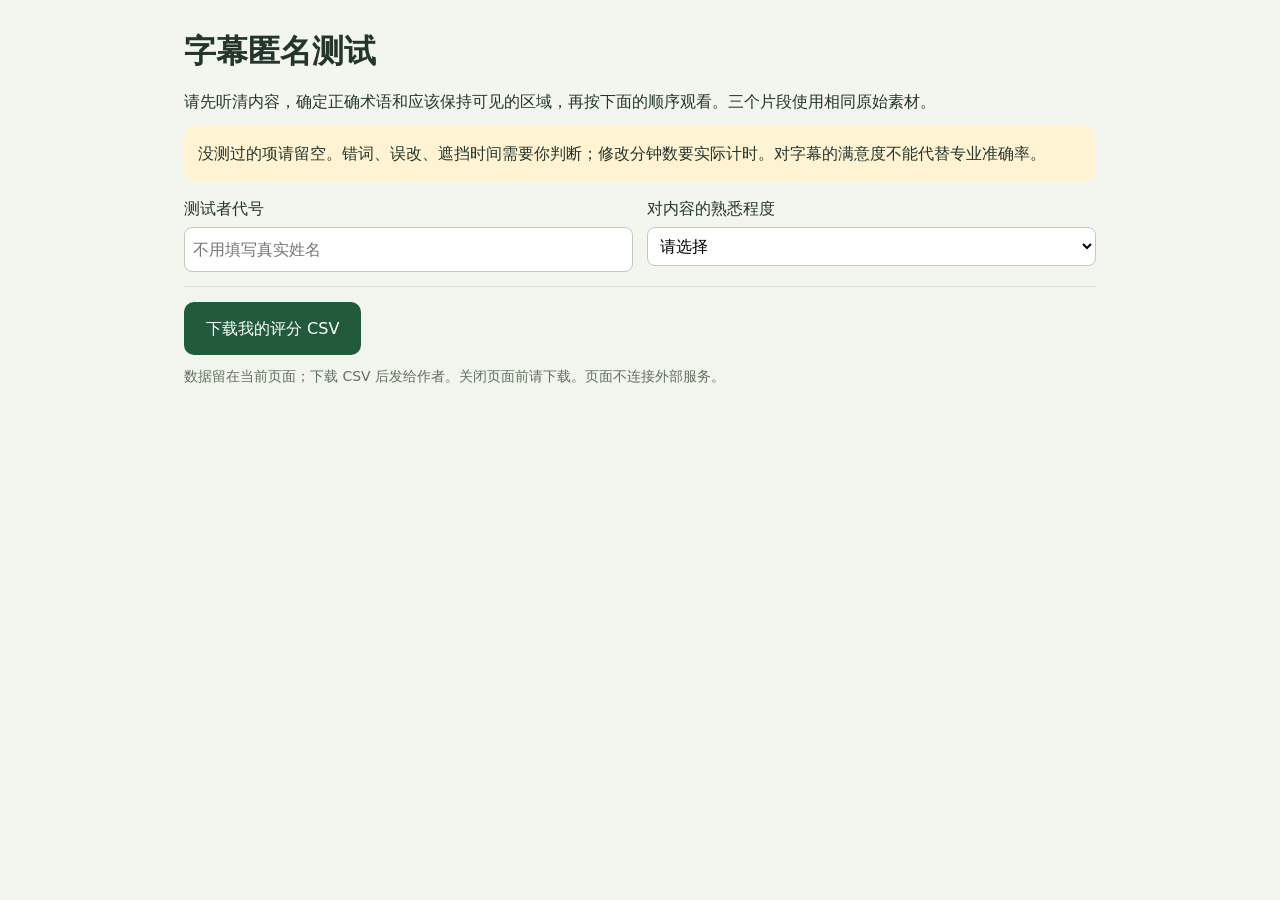
<file: src/muzhun/web/blind-review.html>
<!doctype html><html lang="zh-CN"><head><meta charset="utf-8"><meta name="viewport" content="width=device-width,initial-scale=1"><title>字幕匿名测试</title><style>*{box-sizing:border-box}body{margin:0;background:#f3f5ef;color:#24362b;font:16px/1.7 system-ui,sans-serif}main{max-width:960px;margin:auto;padding:24px}h1{margin:0}h2{font-size:21px}p{margin:10px 0}.notice{background:#fff3d4;padding:14px;border-radius:12px}article{background:white;border:1px solid #d7e2d4;border-radius:16px;padding:20px;margin:22px 0}video{width:100%;max-height:500px;background:#111;border-radius:10px}label{display:flex;flex-direction:column;gap:5px}input,select,textarea{min-width:0;width:100%;font:inherit;border:1px solid #bdcbbb;border-radius:8px;padding:8px;background:#fff}.fields{display:grid;grid-template-columns:repeat(auto-fit,minmax(180px,1fr));gap:14px;margin:14px 0}.muted{color:#60705f;font-size:14px}button{background:#215b3c;color:white;border:0;border-radius:10px;padding:13px 22px;font:inherit;cursor:pointer}.sticky{position:sticky;bottom:0;background:#f3f5eff5;padding:15px 0;border-top:1px solid #d8e3d4}#message{display:inline-block;margin:8px}#demo{display:none}</style></head><body><main>
<h1>字幕匿名测试</h1><p id="batch" class="muted"></p><p>请先听清内容，确定正确术语和应该保持可见的区域，再按下面的顺序观看。三个片段使用相同原始素材。</p><p class="notice">没测过的项请留空。错词、误改、遮挡时间需要你判断；修改分钟数要实际计时。对字幕的满意度不能代替专业准确率。</p><p id="demo" class="notice">本批次是合成演示，用于练习测试流程。</p>
<p id="assisted" class="notice" hidden>本批次含人工修改或手动区域设置，测试的是辅助工作流程。纯自动算法对照需要未经修改的处理记录。</p><form id="form"><div class="fields"><label>测试者代号<input id="tester" maxlength="60" placeholder="不用填写真实姓名" required></label><label>对内容的熟悉程度<select id="familiarity" required><option value="">请选择</option><option>熟悉专业内容</option><option>有所了解</option><option>不熟悉，只评价观感</option></select></label></div><div id="clips"></div><div class="sticky"><button type="submit">下载我的评分 CSV</button><span id="message" role="status"></span><p class="muted">数据留在当前页面；下载 CSV 后发给作者。关闭页面前请下载。页面不连接外部服务。</p></div></form></main>
<script type="application/json" id="data">__MUZHUN_DATA__</script><script>
"use strict";const d=JSON.parse(document.getElementById("data").textContent),$=id=>document.getElementById(id),e=t=>String(t).replace(/[&<>"']/g,c=>({"&":"&amp;","<":"&lt;",">":"&gt;",'"':"&quot;","'":"&#39;"}[c]));
const order=[...d.clips];for(let i=order.length-1;i>0;i--){const v=new Uint32Array(1);crypto.getRandomValues(v);const j=Math.floor(v[0]/4294967296*(i+1));[order[i],order[j]]=[order[j],order[i]];}
$("batch").textContent="批次 "+d.batch+" · 观看顺序已随机排列 · 评分后再揭示处理方法";if(d.demo)$("demo").style.display="block";$("assisted").hidden=!d.assisted;
const numeric=[["wrong","错词数量","1"],["false","误改数量","1"],["blocked","遮挡重点秒数","0.1"],["minutes","修改到可发布的分钟数","0.1"]];
$("clips").innerHTML=order.map((c,i)=>`<article data-name="${e(c.name)}"><h2>观看 ${i+1} · ${e(c.name)}</h2><video src="${e(c.file)}" controls playsinline preload="metadata"></video><div class="fields">${numeric.map(([k,n,step])=>`<label>${n}<input name="${k}" type="number" min="0" step="${step}" placeholder="未测请留空"></label>`).join("")}<label>清晰度<select name="clarity"><option value="">未评价</option><option value="1">1 很不清晰</option><option value="2">2</option><option value="3">3 一般</option><option value="4">4</option><option value="5">5 很清晰</option></select></label><label>愿否处理第二个视频<select name="reuse"><option value="">未评价</option><option>愿意</option><option>不确定</option><option>不愿意</option></select></label></div><label>具体问题 / 错词与时间<textarea name="note" rows="3" maxlength="1000" placeholder="例如：12 秒把人名改错了；20 秒挡住了参数。"></textarea></label></article>`).join("");
document.querySelectorAll("video").forEach(v=>v.addEventListener("play",()=>document.querySelectorAll("video").forEach(other=>{if(other!==v)other.pause();})));
function cell(value){let s=String(value??"");if(/^[\s]*[=+@-]/.test(s))s="'"+s;return '"'+s.replaceAll('"','""')+'"';}
$("form").addEventListener("submit",ev=>{ev.preventDefault();const rows=[["批次","测试者","熟悉程度","观看序号","片段","错词数量","误改数量","遮挡重点秒数","修改到可发布的分钟数","清晰度1至5","愿否处理第二个视频","备注"]];document.querySelectorAll("article").forEach((a,i)=>rows.push([d.batch,$("tester").value,$("familiarity").value,i+1,a.dataset.name,...["wrong","false","blocked","minutes","clarity","reuse","note"].map(k=>a.querySelector(`[name="${k}"]`).value)]));const blob=new Blob(["\ufeff"+rows.map(r=>r.map(cell).join(",")).join("\r\n")+"\r\n"],{type:"text/csv;charset=utf-8"});const url=URL.createObjectURL(blob),link=document.createElement("a");link.href=url;link.download="字幕评分-"+d.batch+".csv";link.click();setTimeout(()=>URL.revokeObjectURL(url),10000);$("message").textContent="评分 CSV 已生成，请保存后交给作者。";});
</script></body></html>
</file>
